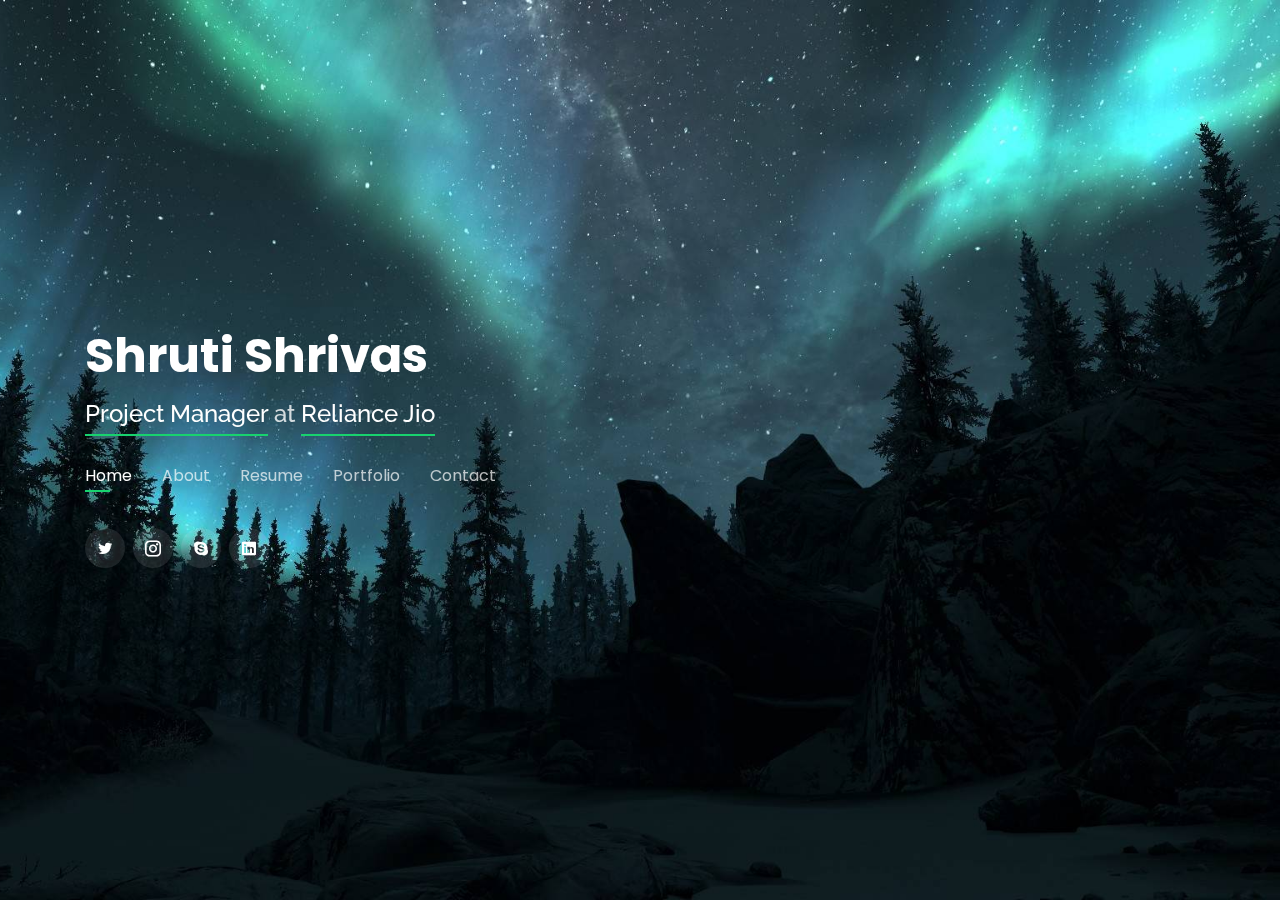
<file: index.html>
<!DOCTYPE html>
<html lang="en">

<head>
  <meta charset="utf-8">
  <meta content="width=device-width, initial-scale=1.0" name="viewport">

  <title>Shruti's Portfolio </title>
  <meta content="" name="description">
  <meta content="" name="keywords">

  <!-- Favicons --> 
  <link href="assets/img/favicon.png" rel="icon">
  <link href="assets/img/apple-touch-icon.png" rel="apple-touch-icon">

  <!-- Google Fonts -->
  <link href="https://fonts.googleapis.com/css?family=Open+Sans:300,300i,400,400i,600,600i,700,700i|Raleway:300,300i,400,400i,500,500i,600,600i,700,700i|Poppins:300,300i,400,400i,500,500i,600,600i,700,700i" rel="stylesheet">

  <!-- Vendor CSS Files -->
  <link href="assets/vendor/bootstrap/css/bootstrap.min.css" rel="stylesheet">
  <link href="assets/vendor/icofont/icofont.min.css" rel="stylesheet">
  <link href="assets/vendor/remixicon/remixicon.css" rel="stylesheet">
  <link href="assets/vendor/owl.carousel/assets/owl.carousel.min.css" rel="stylesheet">
  <link href="assets/vendor/boxicons/css/boxicons.min.css" rel="stylesheet">
  <link href="assets/vendor/venobox/venobox.css" rel="stylesheet">

  <!-- Template Main CSS File -->
  <link href="assets/css/style.css" rel="stylesheet">

  <!-- =======================================================
  * Template Name: Personal - v2.5.1
  * Template URL: https://bootstrapmade.com/personal-free-resume-bootstrap-template/
  * Author: BootstrapMade.com
  * License: https://bootstrapmade.com/license/
  ======================================================== -->
</head>

<body>

  <!-- ======= Header ======= -->
  <header id="header" class="header-tops">
    <div class="container">

      <h1><a href="index.html">Shruti Shrivas</a></h1>
      <!-- Uncomment below if you prefer to use an image logo -->
      <!-- <a href="index.html" class="mr-auto"><img src="assets/img/logo.png" alt="" class="img-fluid"></a> -->
    <h2> <span>Project Manager</span> at <span> Reliance Jio </span> </h2>
 
    <!-- NAVIGATION -->
      <nav class="nav-menu d-none d-lg-block">
        <ul>
          <li class="active"><a href="#header">Home</a></li>
          <li><a href="#about">About</a></li>
          <li><a href="#resume">Resume</a></li>
          <li><a href="#portfolio">Portfolio</a></li>
          <li><a href="#contact">Contact</a></li>
        </ul>
      </nav>
      
      <!-- NAVIGATION END -->

      <!-- NAVIGATION MENU -->
      <div class="social-links">
        <a href="https://twitter.com/shrutistyanlik?lang=en" class="twitter"><i class="icofont-twitter"></i></a>
        <a href="https://www.instagram.com/shrutistyanlik/?hl=en" class="instagram"><i class="icofont-instagram"></i></a>
        <a href="#" class="google-plus"><i class="icofont-skype"></i></a>
        <a href="https://in.linkedin.com/in/shruti-shrivas-b945691a9?trk=public_profile_samename-profile_profile-result-card_result-card_full-click" class="linkedin"><i class="icofont-linkedin"></i></a>
      </div>

    </div>
  </header><!-- End Header -->

  <!-- ======= About Section ======= -->
  <section id="about" class="about">

    <!-- ======= About Me ======= -->
    <div class="about-me container">

      <div class="section-title">
        <h2>About</h2>
        <p>Learn more about me</p>
      </div>

      <div class="row">
        <div class="col-lg-4" data-aos="fade-right">
          <img src="assets/img/me.jpeg" class="img-fluid" alt="">
        </div>
        <div class="col-lg-8 pt-4 pt-lg-0 content" data-aos="fade-left">
          <h3>Full Stack Developer</h3>
          <p class="font-italic">
            I am a Project Manager at Reliance Jio Infocom Ltd. I hold a degree of B.Tech in I.T
          </p>
          
          <div class="row">
            <div class="col-lg-6">
              <ul>
                <li><i class="icofont-rounded-right"></i> <strong>Birthday:</strong> 21 April 2001</li>
                <li><i class="icofont-rounded-right"></i> <strong>Degree:</strong> Graduate</li>
                <li><i class="icofont-rounded-right"></i> <strong>Website:</strong> shrutistyanlik.github.io</li>
                <li><i class="icofont-rounded-right"></i> <strong>Phone:</strong> +123 456 7890</li>
                
              </ul>
            </div>
            <div class="col-lg-6">
              <ul>
                <li><i class="icofont-rounded-right"></i> <strong>Age:</strong> 22</li>
                <li><i class="icofont-rounded-right"></i> <strong>Designation:</strong> Project Manager</li>
                <li><i class="icofont-rounded-right"></i> <strong>Email:</strong> shruti1.shrivas@ril.com</li>
                <li><i class="icofont-rounded-right"></i> <strong>City:</strong> Bhopal, M.P</li>
              </ul>
            </div>
          </div>
          </div>
      </div>

    </div><!-- End About Me -->

    
    <!-- ======= Skills  ======= -->
    <div class="skills container">

      <div class="section-title">
        <h2>Skills</h2>
      </div>

      <div class="row skills-content">

        <div class="col-lg-6">

          <div class="progress">
            <span class="skill">HTML5 <i class="val">100%</i></span>
            <div class="progress-bar-wrap">
              <div class="progress-bar" role="progressbar" aria-valuenow="100" aria-valuemin="0" aria-valuemax="100"></div>
            </div>
          </div>

          <div class="progress">
            <span class="skill">CSS3 <i class="val">90%</i></span>
            <div class="progress-bar-wrap">
              <div class="progress-bar" role="progressbar" aria-valuenow="90" aria-valuemin="0" aria-valuemax="100"></div>
            </div>
          </div>

          <div class="progress">
            <span class="skill">Bootstrap <i class="val">75%</i></span>
            <div class="progress-bar-wrap">
              <div class="progress-bar" role="progressbar" aria-valuenow="75" aria-valuemin="0" aria-valuemax="100"></div>
            </div>
          </div>

        </div>

        <div class="col-lg-6">

          <div class="progress">
            <span class="skill">JAVA <i class="val">100%</i></span>
            <div class="progress-bar-wrap">
              <div class="progress-bar" role="progressbar" aria-valuenow="100" aria-valuemin="0" aria-valuemax="100"></div>
            </div>
          </div>

          <div class="progress">
            <span class="skill">Illustrator<i class="val">55%</i></span>
            <div class="progress-bar-wrap">
              <div class="progress-bar" role="progressbar" aria-valuenow="55" aria-valuemin="0" aria-valuemax="100"></div>
            </div>
          </div>

         <div class="progress">
            <span class="skill">Figma <i class="val">50%</i></span>
            <div class="progress-bar-wrap">
              <div class="progress-bar" role="progressbar" aria-valuenow="50" aria-valuemin="0" aria-valuemax="100"></div>
            </div>
          </div>

        </div>

      </div>

    </div><!-- End Skills -->

    <!-- ======= Interests ======= -->
    <div class="interests container">

      <div class="section-title">
        <h2>Interests</h2>
      </div>

      <div class="row">
        <div class="col-lg-3 col-md-4">
          <div class="icon-box">
            <i class="ri-store-line" style="color: #ffbb2c;"></i>
            <h3>Blogging</h3>
          </div>
        </div>
        <div class="col-lg-3 col-md-4 mt-4 mt-md-0">
          <div class="icon-box">
            <i class="ri-bar-chart-box-line" style="color: #5578ff;"></i>
            <h3>Singing</h3>
          </div>
        </div>
        <div class="col-lg-3 col-md-4 mt-4 mt-md-0">
          <div class="icon-box">
            <i class="ri-calendar-todo-line" style="color: #e80368;"></i>
            <h3>Content Writing</h3>
          </div>
        </div>
        
      </div>

    </div><!-- End Interests -->

  </section><!-- End About Section -->

  <!-- ======= Resume Section ======= -->
  <section id="resume" class="resume">
    <div class="container">

      <div class="section-title">
        <h2>Resume</h2>
        <p>Check My Resume</p>
        <h7 style=" font-size: 18px, font-weight: 400, text-transform: capitalize;">Here is a downloadable link of the <a href="assets/ShrutiShrivas_Resume.pdf" > Resume </a> for you.</h7>
      </div>

      <div class="row">
        
        <div class="col-lg-6">
            <h3 class="resume-title">Education</h3>
          
            <div class="resume-item">
              <h4>B.Tech in Information Technology</h4>
              <h5>2019-2023</h5>
              <p><em>Lakshmi Narain College Of Technology Bhopal, M.P</em></p>
            </div>

            <div class="resume-item">
              <h4>Grade 12<sup>th</sup></h4>
              <h5>2018</h5>
              <p><em>Sagar Public School, Bhopal, M.P</em></p>
            </div>
          
            <div class="resume-item">
              <h4>Grade 10<sup>th</sup></h4>
              <h5>2016</h5>
              <p><em>The Sanskaar Valley School, Bhopal, M.P</em></p>
            </div>
          
          </div>

          <div class="col-lg-6">

          <h3 class="resume-title">Professional Experience</h3>

            <div class="resume-item">
            <h4>Project Manager</h4>
            <h5>Oct 2023 - Present</h5>
            <p><em>Rel. Jio, Navi Mumbai</em></p>
            <p>
            <ul>
              <li>Managed project budget of $1M and reduced costs by 7% annually </li>
              <li>Led an overseas prime project which created a big impact on the company's growth </li>              
            </ul>
            </p>
          </div>
            
          <div class="resume-item">
            <h4>Social Media Strategist</h4>
            <h5>Nov 2020 - June 2021</h5>
            <p><em>Autumn, Bhopal</em></p>
            <p>
            <ul>
              <li>Strategizing and managing all social media posts</li>
              <li>Written Articles for website and App </li>
            </ul>
            </p>
          </div>

          <div class="resume-item">
            <h4>Head Of Corporate Relations</h4>
            <h5>Aug 2020 - Jan 2021</h5>
            <p><em>NowIntern, Bhopal</em></p>
            <p>
            <ul>
              <li>Managed and trained sub-ordinates</li>
              <li>Handled whole clientele base</li>
              <li>Lead and Trained a team of 10 Content Writers in Content/Copy/SEO Writing </li>
              <li>Took sessions for junior interns</li>
            </ul>
            </p>
          </div>
            
        </div>
      </div>             
    </div>
  </section><!-- End Resume Section -->

 
  <!-- ======= Portfolio Section ======= -->
  <section id="portfolio" class="portfolio">
    <div class="container">

      <div class="section-title">
        <h2>Portfolio</h2>
        <p>My Works</p>
      </div>

      <div class="row">
        <div class="col-lg-12 d-flex justify-content-center">
          <ul id="portfolio-flters">
            <li data-filter="*" class="filter-active">All</li>
            <li data-filter=".filter-app">App</li>
            <li data-filter=".filter-card">Project</li>
            <li data-filter=".filter-web">Web</li>
          </ul>
        </div>
      </div>

      <div class="row portfolio-container">

        <div class="col-lg-4 col-md-6 portfolio-item filter-app">
          <div class="portfolio-wrap">
            <img src="assets/img/portfolio/portfolio-1.jpg" class="img-fluid" alt="">
            <div class="portfolio-info">
              <h4>App 1</h4>
              <p>Musical Instrument Shop</p>
              <div class="portfolio-links">
                <a href="assets/img/portfolio/portfolio-1.jpg" data-gall="portfolioGallery" class="venobox" title="App 1"><i class="bx bx-plus"></i></a>
                <a href="portfolio-details.html" data-gall="portfolioDetailsGallery" data-vbtype="iframe" class="venobox" title="Portfolio Details"><i class="bx bx-link"></i></a>
              </div>
            </div>
          </div>
        </div>

         <div class="col-lg-4 col-md-6 portfolio-item filter-card">
          <div class="portfolio-wrap">
            <img src="assets/img/portfolio/jio-6g.jpg" class="img-fluid" alt="">
            <div class="portfolio-info">
              <h4>Project 1</h4>
              <p>Jio 6G</p>
              <div class="portfolio-links">
                <a href="assets/img/portfolio/jio-6g.jpg" data-gall="portfolioGallery" class="venobox" title="Project 1"><i class="bx bx-plus"></i></a>
              </div>
            </div>
          </div>
        </div>

         <div class="col-lg-4 col-md-6 portfolio-item filter-card">
          <div class="portfolio-wrap">
            <img src="assets/img/portfolio/image.png" class="img-fluid" alt="">
            <div class="portfolio-info">
              <h4>Project 2</h4>
              <p>Jio Home</p>
              <div class="portfolio-links">
                <a href="assets/img/portfolio/image.jpg" data-gall="portfolioGallery" class="venobox" title="Project 1"><i class="bx bx-plus"></i></a>
              </div>
            </div>
          </div>
        </div>

      </div>

    </div>
  </section><!-- End Portfolio Section -->

  <!-- ======= Contact Section ======= -->
  <section id="contact" class="contact">
    <div class="container">

      <div class="section-title">
        <h2>Contact</h2>
        <p>Contact Me</p>
      </div>

      <div class="row mt-2">

        <div class="col-md-6 d-flex align-items-stretch">
          <div class="info-box">
            <i class="bx bx-map"></i>
            <h3>My Address</h3>
            <p>Hoshangabad Road, Bhopal, M.P</p>
          </div>
        </div>

        <div class="col-md-6 mt-4 mt-md-0 d-flex align-items-stretch">
          <div class="info-box">
            <i class="bx bx-share-alt"></i>
            <h3>Social Profiles</h3>
            <div class="social-links">
              <a href="https://twitter.com/shrutistyanlik?lang=en" class="twitter"><i class="icofont-twitter"></i></a>
              <a href="https://www.instagram.com/shrutistyanlik/?hl=en" class="instagram"><i class="icofont-instagram"></i></a>
              <a href="#" class="google-plus"><i class="icofont-skype"></i></a>
              <a href="https://in.linkedin.com/in/shruti-shrivas-b945691a9?trk=public_profile_samename-profile_profile-result-card_result-card_full-click" class="linkedin"><i class="icofont-linkedin"></i></a>
            </div>
          </div>
        </div>

        <div class="col-md-6 mt-4 d-flex align-items-stretch">
          <div class="info-box">
            <i class="bx bx-envelope"></i>
            <h3>Email Me</h3>
            <p>shruti2141shrivas@gmail.com</p>
          </div>
        </div>
        <div class="col-md-6 mt-4 d-flex align-items-stretch">
          <div class="info-box">
            <i class="bx bx-phone-call"></i>
            <h3>Call Me</h3>
            <p>+1 234 567 89</p>
          </div>
        </div>
      </div>

      <form action="forms/contact.php" method="post" role="form" class="php-email-form mt-4">
        <div class="form-row">
          <div class="col-md-6 form-group">
            <input type="text" name="name" class="form-control" id="name" placeholder="Your Name" data-rule="minlen:4" data-msg="Please enter at least 4 chars" />
            <div class="validate"></div>
          </div>
          <div class="col-md-6 form-group">
            <input type="email" class="form-control" name="email" id="email" placeholder="Your Email" data-rule="email" data-msg="Please enter a valid email" />
            <div class="validate"></div>
          </div>
        </div>
        <div class="form-group">
          <input type="text" class="form-control" name="subject" id="subject" placeholder="Subject" data-rule="minlen:4" data-msg="Please enter at least 8 chars of subject" />
          <div class="validate"></div>
        </div>
        <div class="form-group">
          <textarea class="form-control" name="message" rows="5" data-rule="required" data-msg="Please write something for us" placeholder="Message"></textarea>
          <div class="validate"></div>
        </div>
        <div class="mb-3">
          <div class="loading">Loading</div>
          <div class="error-message"></div>
          <div class="sent-message">Your message has been sent. Thank you!</div>
        </div>
        <div class="text-center"><button type="submit">Send Message</button></div>
      </form>

    </div>
  </section><!-- End Contact Section -->

 
  <!-- Vendor JS Files -->
  <script src="assets/vendor/jquery/jquery.min.js"></script>
  <script src="assets/vendor/bootstrap/js/bootstrap.bundle.min.js"></script>
  <script src="assets/vendor/jquery.easing/jquery.easing.min.js"></script>
  <script src="assets/vendor/php-email-form/validate.js"></script>
  <script src="assets/vendor/waypoints/jquery.waypoints.min.js"></script>
  <script src="assets/vendor/counterup/counterup.min.js"></script>
  <script src="assets/vendor/owl.carousel/owl.carousel.min.js"></script>
  <script src="assets/vendor/isotope-layout/isotope.pkgd.min.js"></script>
  <script src="assets/vendor/venobox/venobox.min.js"></script>

  <!-- Template Main JS File -->
  <script src="assets/js/main.js"></script>

</body>

</html>
</file>
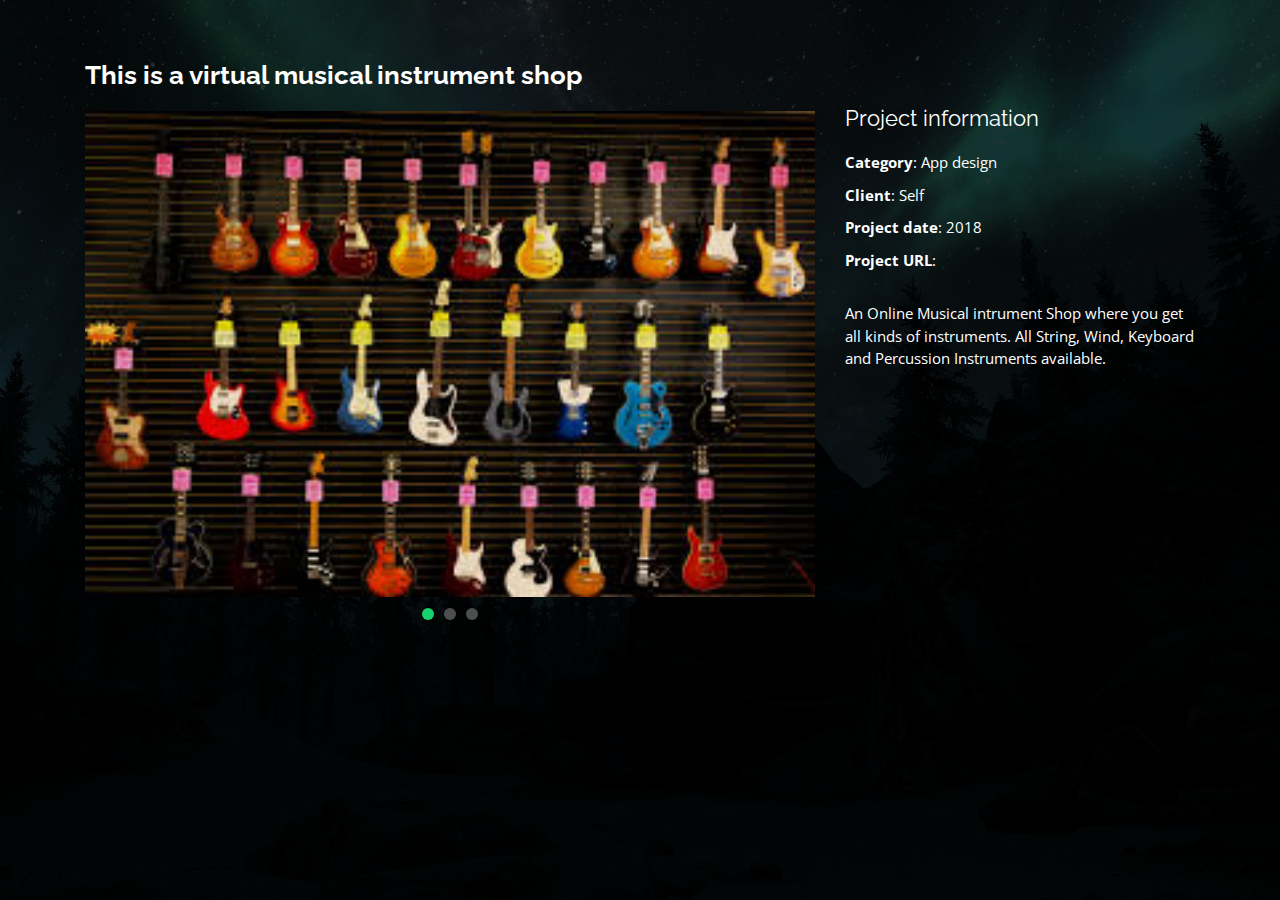
<file: portfolio-details.html>
<!DOCTYPE html>
<html lang="en">

<head>
  <meta charset="utf-8">
  <meta content="width=device-width, initial-scale=1.0" name="viewport">

  <title>Portfolio Details </title>
  <meta content="" name="description">
  <meta content="" name="keywords">

  <!-- Favicons -->
  <link href="assets/img/favicon.png" rel="icon">
  <link href="assets/img/apple-touch-icon.png" rel="apple-touch-icon">

  <!-- Google Fonts -->
  <link href="https://fonts.googleapis.com/css?family=Open+Sans:300,300i,400,400i,600,600i,700,700i|Raleway:300,300i,400,400i,500,500i,600,600i,700,700i|Poppins:300,300i,400,400i,500,500i,600,600i,700,700i" rel="stylesheet">

  <!-- Vendor CSS Files -->
  <link href="assets/vendor/bootstrap/css/bootstrap.min.css" rel="stylesheet">
  <link href="assets/vendor/icofont/icofont.min.css" rel="stylesheet">
  <link href="assets/vendor/remixicon/remixicon.css" rel="stylesheet">
  <link href="assets/vendor/owl.carousel/assets/owl.carousel.min.css" rel="stylesheet">
  <link href="assets/vendor/boxicons/css/boxicons.min.css" rel="stylesheet">
  <link href="assets/vendor/venobox/venobox.css" rel="stylesheet">

  <!-- Template Main CSS File -->
  <link href="assets/css/style.css" rel="stylesheet">

  <!-- =======================================================
  * Template Name: Personal - v2.5.1
  * Template URL: https://bootstrapmade.com/personal-free-resume-bootstrap-template/
  * Author: BootstrapMade.com
  * License: https://bootstrapmade.com/license/
  ======================================================== -->
</head>

<body>

  <main id="main">

    <!-- ======= Portfolio Details ======= -->
    <div id="portfolio-details" class="portfolio-details">
      <div class="container">

        <div class="row">

          <div class="col-lg-8">
            <h2 class="portfolio-title">This is a virtual musical instrument shop</h2>
            <div class="owl-carousel portfolio-details-carousel">
              <img src="assets/img/portfolio/portfolio-details-1.jpg" class="img-fluid" alt="">
              <img src="assets/img/portfolio/portfolio-details-2.jpg" class="img-fluid" alt="">
              <img src="assets/img/portfolio/portfolio-details-3.jpg" class="img-fluid" alt="">
            </div>
          </div>

          <div class="col-lg-4 portfolio-info">
            <h3>Project information</h3>
            <ul>
              <li><strong>Category</strong>: App design</li>
              <li><strong>Client</strong>: Self</li>
              <li><strong>Project date</strong>: 2018</li>
              <li><strong>Project URL</strong>: <a href="#"></a></li>
            </ul>

            <p>An Online Musical intrument Shop where you get all kinds of instruments. All String, Wind, Keyboard and Percussion Instruments available. 
            </p>
          </div>

        </div>

      </div>
    </div><!-- End Portfolio Details -->

  </main><!-- End #main -->

  <div class="credits">
    <!-- All the links in the footer should remain intact. -->
    <!-- You can delete the links only if you purchased the pro version. -->
    <!-- Licensing information: https://bootstrapmade.com/license/ -->
    <!-- Purchase the pro version with working PHP/AJAX contact form: https://bootstrapmade.com/personal-free-resume-bootstrap-template/ -->
  </div>

  <!-- Vendor JS Files -->
  <script src="assets/vendor/jquery/jquery.min.js"></script>
  <script src="assets/vendor/bootstrap/js/bootstrap.bundle.min.js"></script>
  <script src="assets/vendor/jquery.easing/jquery.easing.min.js"></script>
  <script src="assets/vendor/php-email-form/validate.js"></script>
  <script src="assets/vendor/waypoints/jquery.waypoints.min.js"></script>
  <script src="assets/vendor/counterup/counterup.min.js"></script>
  <script src="assets/vendor/owl.carousel/owl.carousel.min.js"></script>
  <script src="assets/vendor/isotope-layout/isotope.pkgd.min.js"></script>
  <script src="assets/vendor/venobox/venobox.min.js"></script>

  <!-- Template Main JS File -->
  <script src="assets/js/main.js"></script>

</body>

</html>
</file>
<file: assets/vendor/venobox/venobox.css>
/* ------ venobox.css --------*/
.vbox-overlay *, .vbox-overlay *:before, .vbox-overlay *:after{
    -webkit-backface-visibility: hidden;
    -webkit-box-sizing:border-box;
    -moz-box-sizing:border-box;
    box-sizing:border-box;
}
.vbox-overlay * { 
    -webkit-backface-visibility: visible;
    backface-visibility: visible;
}
.vbox-overlay{
    display: -webkit-flex;
    display: flex;
    -webkit-flex-direction: column;
    flex-direction: column;
    -webkit-justify-content: center;
    justify-content: center;
    -webkit-align-items: center;
    align-items: center;
    position: fixed;
    left: 0;
    top: 0;
    bottom: 0;
    right: 0;
    z-index: 999999;
}

/* ----- navigation ----- */
.vbox-title{
    width: 100%;
    height: 40px;
    float: left;
    text-align: center;
    line-height: 28px;
    font-size: 12px;
    padding: 6px 50px;
    overflow: hidden;
    position: fixed;
    display: none;
    left: 0;
    z-index: 89;
}
.vbox-close{
    cursor: pointer;
    position: fixed;
    top: -1px;
    right: 0;
    width: 50px;
    height: 40px;
    padding: 6px;
    display: block;
    background-position:10px center;
    overflow: hidden;
    font-size: 24px;
    line-height: 1;
    text-align: center;
    z-index: 99;
}
.vbox-left{
    cursor: pointer;
    position: fixed;
    left: 0;
    height: 40px;
    overflow: hidden;
    line-height: 28px;
    font-size: 12px;
    z-index: 99;
    display: flex;
    align-items:center;
}
.vbox-num{
    display: inline-block;
    margin: 6px 0 6px 15px;
}
/* ----- Social share ----- */
.vbox-share{
    line-height: 28px;
    font-size: 12px;
    overflow: hidden;
    position: fixed;
    left: 0;
    z-index: 98;
    display: flex;
    align-items:center;
    justify-content: center;
    width: 100%;
    text-align: center;
}
.vbox-share svg{
    max-height: 28px;
    width: 28px;
    z-index: 10;
    margin-left: 12px;
    margin-top: 6px;
    margin-bottom: 6px;
    vertical-align: middle;
}


/* ----- navigation ARROWS ----- */
.vbox-next, .vbox-prev{
    position: fixed;
    top: 50%;
    margin-top: -15px;
    overflow: hidden;
    cursor: pointer;
    display: block;
    width: 45px;
    height: 45px;
    z-index: 99;
}
.vbox-next span, .vbox-prev span{
    position: relative;
    width: 20px;
    height: 20px;
    border: 2px solid transparent;
    border-top-color: #B6B6B6;
    border-right-color: #B6B6B6;
    text-indent: -100px;
    position: absolute;
    top: 8px;
    display: block;
}
.vbox-prev{
    left: 15px;
}
.vbox-next{
    right: 15px;
}
.vbox-prev span{
    left: 10px;
    -ms-transform: rotate(-135deg);
    -webkit-transform: rotate(-135deg);
    transform: rotate(-135deg);
}
.vbox-next span{
    -ms-transform: rotate(45deg);
    -webkit-transform: rotate(45deg);
    transform: rotate(45deg);
    right: 10px;
}
/* ------- inline window ------ */
.vbox-inline{
    width: 420px;
    height: 315px;
    height: 70vh;
    padding: 10px;
    background: #fff;
    margin: 0 auto;
    overflow: auto;
    text-align: left;
}
/* ------- Video & iFrames window ------ */
.venoframe{
    max-width: 100%;
    width: 100%;
    border: none;
    width: 100%;
    height: 260px;
    height: 70vh;
}
.venoframe.vbvid{
    height: 260px;
}
@media (min-width: 768px) {
    .venoframe, .vbox-inline{
        width: 90%;
        height: 360px;
        height: 70vh;
    }
    .venoframe.vbvid{
        width: 640px;
        height: 360px;
    }
}
@media (min-width: 992px) {
    .venoframe, .vbox-inline{
        max-width: 1200px;
        width: 80%;
        height: 540px;
        height: 70vh;
    }
    .venoframe.vbvid{
        width: 960px;
        height: 540px;
    }
}
/* 
Please do NOT edit this part! 
or at least read this note: http://i.imgur.com/7C0ws9e.gif
*/
.vbox-open{
    overflow: hidden;
}
.vbox-container{
    position: absolute;
    left: 0;
    right: 0;
    top: 0;
    bottom: 0;
    overflow-x: hidden;
    overflow-y: scroll;
    overflow-scrolling: touch;
    -webkit-overflow-scrolling: touch;
    z-index: 20;
    max-height: 100%;

}

.vbox-content{
    text-align: center;
    float: left;
    width: 100%;
    position: relative;
    overflow: hidden;
    padding: 20px 4%;
}
.vbox-container img{
    max-width: 100%;
    height: auto;
}
.vbox-figlio{
    box-shadow: 0 0 12px rgba(0,0,0,0.19), 0 6px 6px rgba(0,0,0,0.23);
    max-width: 100%;
    text-align: initial;
}
img.vbox-figlio{
    -webkit-user-select: none;
-khtml-user-select: none;
-moz-user-select: none;
-o-user-select: none;
user-select: none;
}
.vbox-content.swipe-left{
    margin-left: -200px !important;
}
.vbox-content.swipe-right{
    margin-left: 200px !important;
}
.vbox-animated{
    webkit-transition: margin 300ms ease-out;
    transition: margin 300ms ease-out;
}

/* ---------- preloader ----------
 * SPINKIT 
 * http://tobiasahlin.com/spinkit/
-------------------------------- */
.sk-double-bounce,.sk-rotating-plane{width:40px;height:40px;margin:40px auto}.sk-rotating-plane{background-color:#333;-webkit-animation:sk-rotatePlane 1.2s infinite ease-in-out;animation:sk-rotatePlane 1.2s infinite ease-in-out}@-webkit-keyframes sk-rotatePlane{0%{-webkit-transform:perspective(120px) rotateX(0) rotateY(0);transform:perspective(120px) rotateX(0) rotateY(0)}50%{-webkit-transform:perspective(120px) rotateX(-180.1deg) rotateY(0);transform:perspective(120px) rotateX(-180.1deg) rotateY(0)}100%{-webkit-transform:perspective(120px) rotateX(-180deg) rotateY(-179.9deg);transform:perspective(120px) rotateX(-180deg) rotateY(-179.9deg)}}@keyframes sk-rotatePlane{0%{-webkit-transform:perspective(120px) rotateX(0) rotateY(0);transform:perspective(120px) rotateX(0) rotateY(0)}50%{-webkit-transform:perspective(120px) rotateX(-180.1deg) rotateY(0);transform:perspective(120px) rotateX(-180.1deg) rotateY(0)}100%{-webkit-transform:perspective(120px) rotateX(-180deg) rotateY(-179.9deg);transform:perspective(120px) rotateX(-180deg) rotateY(-179.9deg)}}.sk-double-bounce{position:relative}.sk-double-bounce .sk-child{width:100%;height:100%;border-radius:50%;background-color:#333;opacity:.6;position:absolute;top:0;left:0;-webkit-animation:sk-doubleBounce 2s infinite ease-in-out;animation:sk-doubleBounce 2s infinite ease-in-out}.sk-chasing-dots .sk-child,.sk-spinner-pulse,.sk-three-bounce .sk-child{background-color:#333;border-radius:100%}.sk-double-bounce .sk-double-bounce2{-webkit-animation-delay:-1s;animation-delay:-1s}@-webkit-keyframes sk-doubleBounce{0%,100%{-webkit-transform:scale(0);transform:scale(0)}50%{-webkit-transform:scale(1);transform:scale(1)}}@keyframes sk-doubleBounce{0%,100%{-webkit-transform:scale(0);transform:scale(0)}50%{-webkit-transform:scale(1);transform:scale(1)}}.sk-wave{margin:40px auto;width:50px;height:40px;text-align:center;font-size:10px}.sk-wave .sk-rect{background-color:#333;height:100%;width:6px;display:inline-block;-webkit-animation:sk-waveStretchDelay 1.2s infinite ease-in-out;animation:sk-waveStretchDelay 1.2s infinite ease-in-out}.sk-wave .sk-rect1{-webkit-animation-delay:-1.2s;animation-delay:-1.2s}.sk-wave .sk-rect2{-webkit-animation-delay:-1.1s;animation-delay:-1.1s}.sk-wave .sk-rect3{-webkit-animation-delay:-1s;animation-delay:-1s}.sk-wave .sk-rect4{-webkit-animation-delay:-.9s;animation-delay:-.9s}.sk-wave .sk-rect5{-webkit-animation-delay:-.8s;animation-delay:-.8s}@-webkit-keyframes sk-waveStretchDelay{0%,100%,40%{-webkit-transform:scaleY(.4);transform:scaleY(.4)}20%{-webkit-transform:scaleY(1);transform:scaleY(1)}}@keyframes sk-waveStretchDelay{0%,100%,40%{-webkit-transform:scaleY(.4);transform:scaleY(.4)}20%{-webkit-transform:scaleY(1);transform:scaleY(1)}}.sk-wandering-cubes{margin:40px auto;width:40px;height:40px;position:relative}.sk-wandering-cubes .sk-cube{background-color:#333;width:10px;height:10px;position:absolute;top:0;left:0;-webkit-animation:sk-wanderingCube 1.8s ease-in-out -1.8s infinite both;animation:sk-wanderingCube 1.8s ease-in-out -1.8s infinite both}.sk-chasing-dots,.sk-spinner-pulse{width:40px;height:40px;margin:40px auto}.sk-wandering-cubes .sk-cube2{-webkit-animation-delay:-.9s;animation-delay:-.9s}@-webkit-keyframes sk-wanderingCube{0%{-webkit-transform:rotate(0);transform:rotate(0)}25%{-webkit-transform:translateX(30px) rotate(-90deg) scale(.5);transform:translateX(30px) rotate(-90deg) scale(.5)}50%{-webkit-transform:translateX(30px) translateY(30px) rotate(-179deg);transform:translateX(30px) translateY(30px) rotate(-179deg)}50.1%{-webkit-transform:translateX(30px) translateY(30px) rotate(-180deg);transform:translateX(30px) translateY(30px) rotate(-180deg)}75%{-webkit-transform:translateX(0) translateY(30px) rotate(-270deg) scale(.5);transform:translateX(0) translateY(30px) rotate(-270deg) scale(.5)}100%{-webkit-transform:rotate(-360deg);transform:rotate(-360deg)}}@keyframes sk-wanderingCube{0%{-webkit-transform:rotate(0);transform:rotate(0)}25%{-webkit-transform:translateX(30px) rotate(-90deg) scale(.5);transform:translateX(30px) rotate(-90deg) scale(.5)}50%{-webkit-transform:translateX(30px) translateY(30px) rotate(-179deg);transform:translateX(30px) translateY(30px) rotate(-179deg)}50.1%{-webkit-transform:translateX(30px) translateY(30px) rotate(-180deg);transform:translateX(30px) translateY(30px) rotate(-180deg)}75%{-webkit-transform:translateX(0) translateY(30px) rotate(-270deg) scale(.5);transform:translateX(0) translateY(30px) rotate(-270deg) scale(.5)}100%{-webkit-transform:rotate(-360deg);transform:rotate(-360deg)}}.sk-spinner-pulse{-webkit-animation:sk-pulseScaleOut 1s infinite ease-in-out;animation:sk-pulseScaleOut 1s infinite ease-in-out}@-webkit-keyframes sk-pulseScaleOut{0%{-webkit-transform:scale(0);transform:scale(0)}100%{-webkit-transform:scale(1);transform:scale(1);opacity:0}}@keyframes sk-pulseScaleOut{0%{-webkit-transform:scale(0);transform:scale(0)}100%{-webkit-transform:scale(1);transform:scale(1);opacity:0}}.sk-chasing-dots{position:relative;text-align:center;-webkit-animation:sk-chasingDotsRotate 2s infinite linear;animation:sk-chasingDotsRotate 2s infinite linear}.sk-chasing-dots .sk-child{width:60%;height:60%;display:inline-block;position:absolute;top:0;-webkit-animation:sk-chasingDotsBounce 2s infinite ease-in-out;animation:sk-chasingDotsBounce 2s infinite ease-in-out}.sk-chasing-dots .sk-dot2{top:auto;bottom:0;-webkit-animation-delay:-1s;animation-delay:-1s}@-webkit-keyframes sk-chasingDotsRotate{100%{-webkit-transform:rotate(360deg);transform:rotate(360deg)}}@keyframes sk-chasingDotsRotate{100%{-webkit-transform:rotate(360deg);transform:rotate(360deg)}}@-webkit-keyframes sk-chasingDotsBounce{0%,100%{-webkit-transform:scale(0);transform:scale(0)}50%{-webkit-transform:scale(1);transform:scale(1)}}@keyframes sk-chasingDotsBounce{0%,100%{-webkit-transform:scale(0);transform:scale(0)}50%{-webkit-transform:scale(1);transform:scale(1)}}.sk-three-bounce{margin:40px auto;width:80px;text-align:center}.sk-three-bounce .sk-child{width:20px;height:20px;display:inline-block;-webkit-animation:sk-three-bounce 1.4s ease-in-out 0s infinite both;animation:sk-three-bounce 1.4s ease-in-out 0s infinite both}.sk-circle .sk-child:before,.sk-fading-circle .sk-circle:before{display:block;border-radius:100%;content:'';background-color:#333}.sk-three-bounce .sk-bounce1{-webkit-animation-delay:-.32s;animation-delay:-.32s}.sk-three-bounce .sk-bounce2{-webkit-animation-delay:-.16s;animation-delay:-.16s}@-webkit-keyframes sk-three-bounce{0%,100%,80%{-webkit-transform:scale(0);transform:scale(0)}40%{-webkit-transform:scale(1);transform:scale(1)}}@keyframes sk-three-bounce{0%,100%,80%{-webkit-transform:scale(0);transform:scale(0)}40%{-webkit-transform:scale(1);transform:scale(1)}}.sk-circle{margin:40px auto;width:40px;height:40px;position:relative}.sk-circle .sk-child{width:100%;height:100%;position:absolute;left:0;top:0}.sk-circle .sk-child:before{margin:0 auto;width:15%;height:15%;-webkit-animation:sk-circleBounceDelay 1.2s infinite ease-in-out both;animation:sk-circleBounceDelay 1.2s infinite ease-in-out both}.sk-circle .sk-circle2{-webkit-transform:rotate(30deg);-ms-transform:rotate(30deg);transform:rotate(30deg)}.sk-circle .sk-circle3{-webkit-transform:rotate(60deg);-ms-transform:rotate(60deg);transform:rotate(60deg)}.sk-circle .sk-circle4{-webkit-transform:rotate(90deg);-ms-transform:rotate(90deg);transform:rotate(90deg)}.sk-circle .sk-circle5{-webkit-transform:rotate(120deg);-ms-transform:rotate(120deg);transform:rotate(120deg)}.sk-circle .sk-circle6{-webkit-transform:rotate(150deg);-ms-transform:rotate(150deg);transform:rotate(150deg)}.sk-circle .sk-circle7{-webkit-transform:rotate(180deg);-ms-transform:rotate(180deg);transform:rotate(180deg)}.sk-circle .sk-circle8{-webkit-transform:rotate(210deg);-ms-transform:rotate(210deg);transform:rotate(210deg)}.sk-circle .sk-circle9{-webkit-transform:rotate(240deg);-ms-transform:rotate(240deg);transform:rotate(240deg)}.sk-circle .sk-circle10{-webkit-transform:rotate(270deg);-ms-transform:rotate(270deg);transform:rotate(270deg)}.sk-circle .sk-circle11{-webkit-transform:rotate(300deg);-ms-transform:rotate(300deg);transform:rotate(300deg)}.sk-circle .sk-circle12{-webkit-transform:rotate(330deg);-ms-transform:rotate(330deg);transform:rotate(330deg)}.sk-circle .sk-circle2:before{-webkit-animation-delay:-1.1s;animation-delay:-1.1s}.sk-circle .sk-circle3:before{-webkit-animation-delay:-1s;animation-delay:-1s}.sk-circle .sk-circle4:before{-webkit-animation-delay:-.9s;animation-delay:-.9s}.sk-circle .sk-circle5:before{-webkit-animation-delay:-.8s;animation-delay:-.8s}.sk-circle .sk-circle6:before{-webkit-animation-delay:-.7s;animation-delay:-.7s}.sk-circle .sk-circle7:before{-webkit-animation-delay:-.6s;animation-delay:-.6s}.sk-circle .sk-circle8:before{-webkit-animation-delay:-.5s;animation-delay:-.5s}.sk-circle .sk-circle9:before{-webkit-animation-delay:-.4s;animation-delay:-.4s}.sk-circle .sk-circle10:before{-webkit-animation-delay:-.3s;animation-delay:-.3s}.sk-circle .sk-circle11:before{-webkit-animation-delay:-.2s;animation-delay:-.2s}.sk-circle .sk-circle12:before{-webkit-animation-delay:-.1s;animation-delay:-.1s}@-webkit-keyframes sk-circleBounceDelay{0%,100%,80%{-webkit-transform:scale(0);transform:scale(0)}40%{-webkit-transform:scale(1);transform:scale(1)}}@keyframes sk-circleBounceDelay{0%,100%,80%{-webkit-transform:scale(0);transform:scale(0)}40%{-webkit-transform:scale(1);transform:scale(1)}}.sk-cube-grid{width:40px;height:40px;margin:40px auto}.sk-cube-grid .sk-cube{width:33.33%;height:33.33%;background-color:#333;float:left;-webkit-animation:sk-cubeGridScaleDelay 1.3s infinite ease-in-out;animation:sk-cubeGridScaleDelay 1.3s infinite ease-in-out}.sk-cube-grid .sk-cube1{-webkit-animation-delay:.2s;animation-delay:.2s}.sk-cube-grid .sk-cube2{-webkit-animation-delay:.3s;animation-delay:.3s}.sk-cube-grid .sk-cube3{-webkit-animation-delay:.4s;animation-delay:.4s}.sk-cube-grid .sk-cube4{-webkit-animation-delay:.1s;animation-delay:.1s}.sk-cube-grid .sk-cube5{-webkit-animation-delay:.2s;animation-delay:.2s}.sk-cube-grid .sk-cube6{-webkit-animation-delay:.3s;animation-delay:.3s}.sk-cube-grid .sk-cube7{-webkit-animation-delay:0ms;animation-delay:0ms}.sk-cube-grid .sk-cube8{-webkit-animation-delay:.1s;animation-delay:.1s}.sk-cube-grid .sk-cube9{-webkit-animation-delay:.2s;animation-delay:.2s}@-webkit-keyframes sk-cubeGridScaleDelay{0%,100%,70%{-webkit-transform:scale3D(1,1,1);transform:scale3D(1,1,1)}35%{-webkit-transform:scale3D(0,0,1);transform:scale3D(0,0,1)}}@keyframes sk-cubeGridScaleDelay{0%,100%,70%{-webkit-transform:scale3D(1,1,1);transform:scale3D(1,1,1)}35%{-webkit-transform:scale3D(0,0,1);transform:scale3D(0,0,1)}}.sk-fading-circle{margin:40px auto;width:40px;height:40px;position:relative}.sk-fading-circle .sk-circle{width:100%;height:100%;position:absolute;left:0;top:0}.sk-fading-circle .sk-circle:before{margin:0 auto;width:15%;height:15%;-webkit-animation:sk-circleFadeDelay 1.2s infinite ease-in-out both;animation:sk-circleFadeDelay 1.2s infinite ease-in-out both}.sk-fading-circle .sk-circle2{-webkit-transform:rotate(30deg);-ms-transform:rotate(30deg);transform:rotate(30deg)}.sk-fading-circle .sk-circle3{-webkit-transform:rotate(60deg);-ms-transform:rotate(60deg);transform:rotate(60deg)}.sk-fading-circle .sk-circle4{-webkit-transform:rotate(90deg);-ms-transform:rotate(90deg);transform:rotate(90deg)}.sk-fading-circle .sk-circle5{-webkit-transform:rotate(120deg);-ms-transform:rotate(120deg);transform:rotate(120deg)}.sk-fading-circle .sk-circle6{-webkit-transform:rotate(150deg);-ms-transform:rotate(150deg);transform:rotate(150deg)}.sk-fading-circle .sk-circle7{-webkit-transform:rotate(180deg);-ms-transform:rotate(180deg);transform:rotate(180deg)}.sk-fading-circle .sk-circle8{-webkit-transform:rotate(210deg);-ms-transform:rotate(210deg);transform:rotate(210deg)}.sk-fading-circle .sk-circle9{-webkit-transform:rotate(240deg);-ms-transform:rotate(240deg);transform:rotate(240deg)}.sk-fading-circle .sk-circle10{-webkit-transform:rotate(270deg);-ms-transform:rotate(270deg);transform:rotate(270deg)}.sk-fading-circle .sk-circle11{-webkit-transform:rotate(300deg);-ms-transform:rotate(300deg);transform:rotate(300deg)}.sk-fading-circle .sk-circle12{-webkit-transform:rotate(330deg);-ms-transform:rotate(330deg);transform:rotate(330deg)}.sk-fading-circle .sk-circle2:before{-webkit-animation-delay:-1.1s;animation-delay:-1.1s}.sk-fading-circle .sk-circle3:before{-webkit-animation-delay:-1s;animation-delay:-1s}.sk-fading-circle .sk-circle4:before{-webkit-animation-delay:-.9s;animation-delay:-.9s}.sk-fading-circle .sk-circle5:before{-webkit-animation-delay:-.8s;animation-delay:-.8s}.sk-fading-circle .sk-circle6:before{-webkit-animation-delay:-.7s;animation-delay:-.7s}.sk-fading-circle .sk-circle7:before{-webkit-animation-delay:-.6s;animation-delay:-.6s}.sk-fading-circle .sk-circle8:before{-webkit-animation-delay:-.5s;animation-delay:-.5s}.sk-fading-circle .sk-circle9:before{-webkit-animation-delay:-.4s;animation-delay:-.4s}.sk-fading-circle .sk-circle10:before{-webkit-animation-delay:-.3s;animation-delay:-.3s}.sk-fading-circle .sk-circle11:before{-webkit-animation-delay:-.2s;animation-delay:-.2s}.sk-fading-circle .sk-circle12:before{-webkit-animation-delay:-.1s;animation-delay:-.1s}@-webkit-keyframes sk-circleFadeDelay{0%,100%,39%{opacity:0}40%{opacity:1}}@keyframes sk-circleFadeDelay{0%,100%,39%{opacity:0}40%{opacity:1}}.sk-folding-cube{margin:40px auto;width:40px;height:40px;position:relative;-webkit-transform:rotateZ(45deg);transform:rotateZ(45deg)}.sk-folding-cube .sk-cube{float:left;width:50%;height:50%;position:relative;-webkit-transform:scale(1.1);-ms-transform:scale(1.1);transform:scale(1.1)}.sk-folding-cube .sk-cube:before{content:'';position:absolute;top:0;left:0;width:100%;height:100%;background-color:#333;-webkit-animation:sk-foldCubeAngle 2.4s infinite linear both;animation:sk-foldCubeAngle 2.4s infinite linear both;-webkit-transform-origin:100% 100%;-ms-transform-origin:100% 100%;transform-origin:100% 100%}.sk-folding-cube .sk-cube2{-webkit-transform:scale(1.1) rotateZ(90deg);transform:scale(1.1) rotateZ(90deg)}.sk-folding-cube .sk-cube3{-webkit-transform:scale(1.1) rotateZ(180deg);transform:scale(1.1) rotateZ(180deg)}.sk-folding-cube .sk-cube4{-webkit-transform:scale(1.1) rotateZ(270deg);transform:scale(1.1) rotateZ(270deg)}.sk-folding-cube .sk-cube2:before{-webkit-animation-delay:.3s;animation-delay:.3s}.sk-folding-cube .sk-cube3:before{-webkit-animation-delay:.6s;animation-delay:.6s}.sk-folding-cube .sk-cube4:before{-webkit-animation-delay:.9s;animation-delay:.9s}@-webkit-keyframes sk-foldCubeAngle{0%,10%{-webkit-transform:perspective(140px) rotateX(-180deg);transform:perspective(140px) rotateX(-180deg);opacity:0}25%,75%{-webkit-transform:perspective(140px) rotateX(0);transform:perspective(140px) rotateX(0);opacity:1}100%,90%{-webkit-transform:perspective(140px) rotateY(180deg);transform:perspective(140px) rotateY(180deg);opacity:0}}@keyframes sk-foldCubeAngle{0%,10%{-webkit-transform:perspective(140px) rotateX(-180deg);transform:perspective(140px) rotateX(-180deg);opacity:0}25%,75%{-webkit-transform:perspective(140px) rotateX(0);transform:perspective(140px) rotateX(0);opacity:1}100%,90%{-webkit-transform:perspective(140px) rotateY(180deg);transform:perspective(140px) rotateY(180deg);opacity:0}}
</file>
<file: assets/css/style.css>
/**
* Template Name: Personal - v2.5.1
* Template URL: https://bootstrapmade.com/personal-free-resume-bootstrap-template/
* Author: BootstrapMade.com
* License: https://bootstrapmade.com/license/
*/

/*--------------------------------------------------------------
# General
--------------------------------------------------------------*/
body {
  font-family: "Open Sans", sans-serif;
  background-color: #040404;
  color: #fff;
  position: relative;
  background: transparent;
}

body::before {
  content: "";
  position: fixed;
  background: #040404 url("../img/bg.jpeg") top right no-repeat;
  background-size: cover;
  left: 0;
  right: 0;
  top: 0;
  height: 100vh;
  z-index: -1;
}

@media (min-width: 1024px) {
  body::before {
    background-attachment: fixed;
  }
}

a {
  color: #18d26e;
}

a:hover {
  color: #35e888;
  text-decoration: none;
}

h1, h2, h3, h4, h5, h6 {
  font-family: "Raleway", sans-serif;
}

/*--------------------------------------------------------------
# Header
--------------------------------------------------------------*/
#header {
  transition: ease-in-out 0.3s;
  position: relative;
  height: 100vh;
  display: flex;
  align-items: center;
  z-index: 997;
  overflow-y: auto;
}

#header * {
  transition: ease-in-out 0.3s;
}

#header h1 {
  font-size: 48px;
  margin: 0;
  padding: 0;
  line-height: 1;
  font-weight: 700;
  font-family: "Poppins", sans-serif;
}

#header h1 a, #header h1 a:hover {
  color: #fff;
  line-height: 1;
  display: inline-block;
}

#header h2 {
  font-size: 24px;
  margin-top: 20px;
  color: rgba(255, 255, 255, 0.8);
}

#header h2 span {
  color: #fff;
  border-bottom: 2px solid #18d26e;
  padding-bottom: 6px;
}

#header img {
  padding: 0;
  margin: 0;
}

#header .social-links {
  margin-top: 40px;
  display: flex;
}

#header .social-links a {
  font-size: 16px;
  display: flex;
  justify-content: center;
  align-items: center;
  background: rgba(255, 255, 255, 0.1);
  color: #fff;
  line-height: 1;
  margin-right: 8px;
  border-radius: 50%;
  width: 40px;
  height: 40px;
}

#header .social-links a:hover {
  background: #18d26e;
}

@media (max-width: 992px) {
  #header h1 {
    font-size: 36px;
  }
  #header h2 {
    font-size: 20px;
    line-height: 30px;
  }
  #header .social-links {
    margin-top: 15px;
  }
  #header .container {
    display: flex;
    flex-direction: column;
    align-items: center;
  }
}


/*--------------------------------------------------------------
# Navigation Menu
--------------------------------------------------------------*/
/* Desktop Navigation */
.nav-menu {
  margin-top: 35px;
}

.nav-menu ul {
  display: flex;
  padding: 0;
  list-style: none;
}

.nav-menu li + li {
  margin-left: 30px;
}

.nav-menu a {
  display: block;
  position: relative;
  color: rgba(255, 255, 255, 0.7);
  font-size: 16px;
  font-family: "Poppins", sans-serif;
  font-weight: 400;
}

.nav-menu a:before {
  content: "";
  position: absolute;
  width: 0;
  height: 2px;
  bottom: -4px;
  left: 0;
  background-color: #18d26e;
  visibility: hidden;
  width: 0px;
  transition: all 0.3s ease-in-out 0s;
}

.nav-menu a:hover:before, .nav-menu li:hover > a:before, .nav-menu .active > a:before {
  visibility: visible;
  width: 25px;
}

.nav-menu a:hover, .nav-menu .active > a, .nav-menu li:hover > a {
  color: #fff;
  text-decoration: none;
}

/* Mobile Navigation */
.mobile-nav-toggle {
  position: fixed;
  right: 15px;
  top: 15px;
  z-index: 9998;
  border: 0;
  background: none;
  font-size: 24px;
  transition: all 0.4s;
  outline: none !important;
  line-height: 1;
  cursor: pointer;
  text-align: right;
}

.mobile-nav-toggle i {
  color: #fff;
}

.mobile-nav {
  position: fixed;
  top: 55px;
  right: 15px;
  bottom: 15px;
  left: 15px;
  z-index: 9999;
  overflow-y: auto;
  background: rgba(0, 0, 0, 0.7);
  transition: ease-in-out 0.2s;
  opacity: 0;
  visibility: hidden;
  border-radius: 10px;
  padding: 10px 0;
  border: 2px solid rgba(255, 255, 255, 0.12);
}

.mobile-nav * {
  margin: 0;
  padding: 0;
  list-style: none;
}

.mobile-nav a {
  display: block;
  position: relative;
  color: #fff;
  padding: 10px 20px;
  font-weight: 500;
  outline: none;
}

.mobile-nav a:hover, .mobile-nav .active > a, .mobile-nav li:hover > a {
  color: #18d26e;
  text-decoration: none;
}

.mobile-nav-overly {
  width: 100%;
  height: 100%;
  z-index: 9997;
  top: 0;
  left: 0;
  position: fixed;
  background: rgba(9, 9, 9, 0.6);
  overflow: hidden;
  display: none;
  transition: ease-in-out 0.2s;
}

.mobile-nav-active {
  overflow: hidden;
}

.mobile-nav-active .mobile-nav {
  opacity: 1;
  visibility: visible;
}

.mobile-nav-active .mobile-nav-toggle i {
  color: #fff;
}

/* Header Top */
#header.header-top {
  height: 80px;
  position: fixed;
  left: 0;
  top: 0;
  right: 0;
  background: rgba(0, 0, 0, 0.9);
}

#header.header-top .social-links, #header.header-top h2 {
  display: none;
}

#header.header-top h1 {
  margin-right: auto;
  font-size: 36px;
}

#header.header-top .container {
  display: flex;
  align-items: center;
}

#header.header-top .nav-menu {
  margin: 0;
}

@media (max-width: 768px) {
  #header.header-top {
    height: 60px;
  }
  #header.header-top h1 {
    font-size: 26px;
  }
}

/*--------------------------------------------------------------
# Sections General
--------------------------------------------------------------*/
section {
  overflow: hidden;
  position: absolute;
  width: 100%;
  top: 140px;
  bottom: 100%;
  opacity: 0;
  transition: ease-in-out 0.4s;
  z-index: 2;
}

section.section-show {
  top: 100px;
  bottom: auto;
  opacity: 1;
  padding-bottom: 45px;
}

section .container {
  background: rgba(0, 0, 0, 0.9);
  padding: 30px;
}

@media (max-width: 768px) {
  section {
    top: 120px;
  }
  section.section-show {
    top: 80px;
  }
}

.section-title h2 {
  font-size: 14px;
  font-weight: 500;
  padding: 0;
  line-height: 1px;
  margin: 0 0 20px 0;
  letter-spacing: 2px;
  text-transform: uppercase;
  color: #aaaaaa;
  font-family: "Poppins", sans-serif;
}

.section-title h2::after {
  content: "";
  width: 120px;
  height: 1px;
  display: inline-block;
  background: #4ceb95;
  margin: 4px 10px;
}

.section-title p {
  margin: 0;
  margin: -15px 0 15px 0;
  font-size: 36px;
  font-weight: 700;
  text-transform: uppercase;
  font-family: "Poppins", sans-serif;
  color: #fff;
}

/*--------------------------------------------------------------
# About
--------------------------------------------------------------*/
.about-me .content h3 {
  font-weight: 700;
  font-size: 26px;
  color: #18d26e;
}

.about-me .content ul {
  list-style: none;
  padding: 0;
}

.about-me .content ul li {
  padding-bottom: 10px;
}

.about-me .content ul i {
  font-size: 20px;
  padding-right: 2px;
  color: #18d26e;
}

.about-me .content p:last-child {
  margin-bottom: 0;
}

/*--------------------------------------------------------------
# Counts
--------------------------------------------------------------*/
.counts {
  padding: 70px 0 60px;
}

.counts .count-box {
  padding: 30px 30px 25px 30px;
  width: 100%;
  position: relative;
  text-align: center;
  background: rgba(255, 255, 255, 0.08);
}

.counts .count-box i {
  position: absolute;
  top: -25px;
  left: 50%;
  transform: translateX(-50%);
  font-size: 24px;
  background: rgba(255, 255, 255, 0.1);
  padding: 12px;
  color: #18d26e;
  border-radius: 50px;
}

.counts .count-box span {
  font-size: 36px;
  display: block;
  font-weight: 600;
  color: #fff;
}

.counts .count-box p {
  padding: 0;
  margin: 0;
  font-family: "Raleway", sans-serif;
  font-size: 14px;
}

/*--------------------------------------------------------------
# Skills
--------------------------------------------------------------*/
.skills .progress {
  height: 50px;
  display: block;
  background: none;
}

.skills .progress .skill {
  padding: 10px 0;
  margin: 0 0 6px 0;
  text-transform: uppercase;
  display: block;
  font-weight: 600;
  font-family: "Poppins", sans-serif;
  color: #fff;
}

.skills .progress .skill .val {
  float: right;
  font-style: normal;
}

.skills .progress-bar-wrap {
  background: rgba(255, 255, 255, 0.15);
}

.skills .progress-bar {
  width: 1px;
  height: 10px;
  transition: .9s;
  background-color: #18d26e;
}

/*--------------------------------------------------------------
# Interests
--------------------------------------------------------------*/
.interests .icon-box {
  display: flex;
  align-items: center;
  padding: 20px;
  background: rgba(255, 255, 255, 0.08);
  transition: ease-in-out 0.3s;
}

.interests .icon-box i {
  font-size: 32px;
  padding-right: 10px;
  line-height: 1;
}

.interests .icon-box h3 {
  font-weight: 700;
  margin: 0;
  padding: 0;
  line-height: 1;
  font-size: 16px;
  color: #fff;
}

.interests .icon-box:hover {
  background: rgba(255, 255, 255, 0.12);
}

/*--------------------------------------------------------------
# Testimonials
--------------------------------------------------------------*/
.testimonials .testimonial-item {
  box-sizing: content-box;
  min-height: 320px;
}

.testimonials .testimonial-item .testimonial-img {
  width: 90px;
  border-radius: 50%;
  margin: -40px 0 0 40px;
  position: relative;
  z-index: 2;
  border: 6px solid rgba(255, 255, 255, 0.12);
}

.testimonials .testimonial-item h3 {
  font-size: 18px;
  font-weight: bold;
  margin: 10px 0 5px 45px;
  color: #fff;
}

.testimonials .testimonial-item h4 {
  font-size: 14px;
  color: #999;
  margin: 0 0 0 45px;
}

.testimonials .testimonial-item .quote-icon-left, .testimonials .testimonial-item .quote-icon-right {
  color: rgba(255, 255, 255, 0.25);
  font-size: 26px;
}

.testimonials .testimonial-item .quote-icon-left {
  display: inline-block;
  left: -5px;
  position: relative;
}

.testimonials .testimonial-item .quote-icon-right {
  display: inline-block;
  right: -5px;
  position: relative;
  top: 10px;
}

.testimonials .testimonial-item p {
  font-style: italic;
  margin: 0 15px 0 15px;
  padding: 20px 20px 60px 20px;
  background: rgba(255, 255, 255, 0.1);
  position: relative;
  border-radius: 6px;
  position: relative;
  z-index: 1;
}

.testimonials .owl-nav, .testimonials .owl-dots {
  margin-top: 5px;
  text-align: center;
}

.testimonials .owl-dot {
  display: inline-block;
  margin: 0 5px;
  width: 12px;
  height: 12px;
  border-radius: 50%;
  background-color: rgba(255, 255, 255, 0.3) !important;
}

.testimonials .owl-dot.active {
  background-color: #18d26e !important;
}

@media (max-width: 767px) {
  .testimonials {
    margin: 30px 10px;
  }
}

/*--------------------------------------------------------------
# Resume
--------------------------------------------------------------*/
.resume .resume-title {
  font-size: 26px;
  font-weight: 700;
  margin-top: 20px;
  margin-bottom: 20px;
  color: #fff;
}

.resume .resume-item {
  padding: 0 0 20px 20px;
  margin-top: -2px;
  border-left: 2px solid rgba(255, 255, 255, 0.2);
  position: relative;
}

.resume .resume-item h4 {
  line-height: 18px;
  font-size: 18px;
  font-weight: 600;
  text-transform: uppercase;
  font-family: "Poppins", sans-serif;
  color: #18d26e;
  margin-bottom: 10px;
}

.resume .resume-item h5 {
  font-size: 16px;
  background: rgba(255, 255, 255, 0.15);
  padding: 5px 15px;
  display: inline-block;
  font-weight: 600;
  margin-bottom: 10px;
}

.resume .resume-item ul {
  padding-left: 20px;
}

.resume .resume-item ul li {
  padding-bottom: 10px;
}

.resume .resume-item:last-child {
  padding-bottom: 0;
}

.resume .resume-item::before {
  content: "";
  position: absolute;
  width: 16px;
  height: 16px;
  border-radius: 50px;
  left: -9px;
  top: 0;
  background: #18d26e;
  border: 2px solid #18d26e;
}

/*--------------------------------------------------------------
# Services
--------------------------------------------------------------*/
.services .icon-box {
  text-align: center;
  background: rgba(204, 204, 204, 0.1);
  padding: 80px 20px;
  transition: all ease-in-out 0.3s;
}

.services .icon-box .icon {
  margin: 0 auto;
  width: 64px;
  height: 64px;
  background: #18d26e;
  border-radius: 5px;
  transition: all .3s ease-out 0s;
  display: flex;
  align-items: center;
  justify-content: center;
  margin-bottom: 20px;
  transform-style: preserve-3d;
}

.services .icon-box .icon i {
  color: #fff;
  font-size: 28px;
}

.services .icon-box .icon::before {
  position: absolute;
  content: '';
  left: -8px;
  top: -8px;
  height: 100%;
  width: 100%;
  background: rgba(255, 255, 255, 0.15);
  border-radius: 5px;
  transition: all .3s ease-out 0s;
  transform: translateZ(-1px);
}

.services .icon-box h4 {
  font-weight: 700;
  margin-bottom: 15px;
  font-size: 24px;
}

.services .icon-box h4 a {
  color: #fff;
}

.services .icon-box p {
  line-height: 24px;
  font-size: 14px;
  margin-bottom: 0;
}

.services .icon-box:hover {
  background: #18d26e;
  border-color: #18d26e;
}

.services .icon-box:hover .icon {
  background: #fff;
}

.services .icon-box:hover .icon i {
  color: #18d26e;
}

.services .icon-box:hover .icon::before {
  background: #35e888;
}

.services .icon-box:hover h4 a, .services .icon-box:hover p {
  color: #fff;
}

/*--------------------------------------------------------------
# Portfolio
--------------------------------------------------------------*/
.portfolio .portfolio-item {
  margin-bottom: 30px;
}

.portfolio #portfolio-flters {
  padding: 0;
  margin: 0 auto 15px auto;
  list-style: none;
  text-align: center;
  border-radius: 50px;
  padding: 2px 15px;
}

.portfolio #portfolio-flters li {
  cursor: pointer;
  display: inline-block;
  padding: 8px 16px 10px 16px;
  font-size: 14px;
  font-weight: 600;
  line-height: 1;
  text-transform: uppercase;
  color: #fff;
  background: rgba(255, 255, 255, 0.1);
  margin: 0 3px 10px 3px;
  transition: all 0.3s ease-in-out;
  border-radius: 4px;
}

.portfolio #portfolio-flters li:hover, .portfolio #portfolio-flters li.filter-active {
  background: #18d26e;
}

.portfolio #portfolio-flters li:last-child {
  margin-right: 0;
}

.portfolio .portfolio-wrap {
  transition: 0.3s;
  position: relative;
  overflow: hidden;
  z-index: 1;
  background: rgba(0, 0, 0, 0.6);
}

.portfolio .portfolio-wrap::before {
  content: "";
  background: rgba(0, 0, 0, 0.6);
  position: absolute;
  left: 30px;
  right: 30px;
  top: 30px;
  bottom: 30px;
  transition: all ease-in-out 0.3s;
  z-index: 2;
  opacity: 0;
}

.portfolio .portfolio-wrap .portfolio-info {
  opacity: 0;
  position: absolute;
  top: 0;
  left: 0;
  right: 0;
  bottom: 0;
  text-align: center;
  z-index: 3;
  transition: all ease-in-out 0.3s;
  display: flex;
  flex-direction: column;
  justify-content: center;
  align-items: center;
}

.portfolio .portfolio-wrap .portfolio-info::before {
  display: block;
  content: "";
  width: 48px;
  height: 48px;
  position: absolute;
  top: 35px;
  left: 35px;
  border-top: 3px solid #fff;
  border-left: 3px solid #fff;
  transition: all 0.5s ease 0s;
  z-index: 9994;
}

.portfolio .portfolio-wrap .portfolio-info::after {
  display: block;
  content: "";
  width: 48px;
  height: 48px;
  position: absolute;
  bottom: 35px;
  right: 35px;
  border-bottom: 3px solid #fff;
  border-right: 3px solid #fff;
  transition: all 0.5s ease 0s;
  z-index: 9994;
}

.portfolio .portfolio-wrap .portfolio-info h4 {
  font-size: 20px;
  color: #fff;
  font-weight: 600;
}

.portfolio .portfolio-wrap .portfolio-info p {
  color: #ffffff;
  font-size: 14px;
  text-transform: uppercase;
  padding: 0;
  margin: 0;
}

.portfolio .portfolio-wrap .portfolio-links {
  text-align: center;
  z-index: 4;
}

.portfolio .portfolio-wrap .portfolio-links a {
  color: #fff;
  margin: 0 2px;
  font-size: 28px;
  display: inline-block;
  transition: 0.3s;
}

.portfolio .portfolio-wrap .portfolio-links a:hover {
  color: #63eda3;
}

.portfolio .portfolio-wrap:hover::before {
  top: 0;
  left: 0;
  right: 0;
  bottom: 0;
  opacity: 1;
}

.portfolio .portfolio-wrap:hover .portfolio-info {
  opacity: 1;
}

.portfolio .portfolio-wrap:hover .portfolio-info::before {
  top: 15px;
  left: 15px;
}

.portfolio .portfolio-wrap:hover .portfolio-info::after {
  bottom: 15px;
  right: 15px;
}

/*--------------------------------------------------------------
# Contact
--------------------------------------------------------------*/
.contact .info-box {
  color: #444444;
  padding: 20px;
  width: 100%;
  background: rgba(255, 255, 255, 0.08);
}

.contact .info-box i.bx {
  font-size: 24px;
  color: #18d26e;
  border-radius: 50%;
  padding: 14px;
  float: left;
  background: rgba(255, 255, 255, 0.1);
}

.contact .info-box h3 {
  font-size: 20px;
  color: rgba(255, 255, 255, 0.5);
  font-weight: 700;
  margin: 10px 0 8px 68px;
}

.contact .info-box p {
  padding: 0;
  color: #fff;
  line-height: 24px;
  font-size: 14px;
  margin: 0 0 0 68px;
}

.contact .info-box .social-links {
  margin: 5px 0 0 68px;
  display: flex;
}

.contact .info-box .social-links a {
  font-size: 18px;
  display: inline-block;
  color: #fff;
  line-height: 1;
  margin-right: 12px;
  transition: 0.3s;
}

.contact .info-box .social-links a:hover {
  color: #18d26e;
}

.contact .php-email-form {
  padding: 30px;
  background: rgba(255, 255, 255, 0.08);
}

.contact .php-email-form .validate {
  display: none;
  color: red;
  margin: 0 0 15px 0;
  font-weight: 400;
  font-size: 13px;
}

.contact .php-email-form .error-message {
  display: none;
  background: rgba(255, 255, 255, 0.08);
  background: #ed3c0d;
  text-align: left;
  padding: 15px;
  font-weight: 600;
}

.contact .php-email-form .error-message br + br {
  margin-top: 25px;
}

.contact .php-email-form .sent-message {
  display: none;
  background: rgba(255, 255, 255, 0.08);
  background: #18d26e;
  text-align: center;
  padding: 15px;
  font-weight: 600;
}

.contact .php-email-form .loading {
  display: none;
  background: rgba(255, 255, 255, 0.08);
  text-align: center;
  padding: 15px;
}

.contact .php-email-form .loading:before {
  content: "";
  display: inline-block;
  border-radius: 50%;
  width: 24px;
  height: 24px;
  margin: 0 10px -6px 0;
  border: 3px solid #18d26e;
  border-top-color: #eee;
  -webkit-animation: animate-loading 1s linear infinite;
  animation: animate-loading 1s linear infinite;
}

.contact .php-email-form input, .contact .php-email-form textarea {
  border-radius: 0;
  box-shadow: none;
  font-size: 14px;
  background: rgba(255, 255, 255, 0.08);
  border: 0;
  transition: 0.3s;
  color: #fff;
}

.contact .php-email-form input:focus, .contact .php-email-form textarea:focus {
  background-color: rgba(255, 255, 255, 0.11);
}

.contact .php-email-form input::-webkit-input-placeholder, .contact .php-email-form textarea::-webkit-input-placeholder {
  color: rgba(255, 255, 255, 0.3);
  opacity: 1;
}

.contact .php-email-form input::-moz-placeholder, .contact .php-email-form textarea::-moz-placeholder {
  color: rgba(255, 255, 255, 0.3);
  opacity: 1;
}

.contact .php-email-form input:-ms-input-placeholder, .contact .php-email-form textarea:-ms-input-placeholder {
  color: rgba(255, 255, 255, 0.3);
  opacity: 1;
}

.contact .php-email-form input::-ms-input-placeholder, .contact .php-email-form textarea::-ms-input-placeholder {
  color: rgba(255, 255, 255, 0.3);
  opacity: 1;
}

.contact .php-email-form input::placeholder, .contact .php-email-form textarea::placeholder {
  color: rgba(255, 255, 255, 0.3);
  opacity: 1;
}

.contact .php-email-form input {
  padding: 20px 15px;
}

.contact .php-email-form textarea {
  padding: 12px 15px;
}

.contact .php-email-form button[type="submit"] {
  background: #18d26e;
  border: 0;
  padding: 10px 30px;
  color: #fff;
  transition: 0.4s;
  border-radius: 4px;
}

.contact .php-email-form button[type="submit"]:hover {
  background: #15bb62;
}

@-webkit-keyframes animate-loading {
  0% {
    transform: rotate(0deg);
  }
  100% {
    transform: rotate(360deg);
  }
}

@keyframes animate-loading {
  0% {
    transform: rotate(0deg);
  }
  100% {
    transform: rotate(360deg);
  }
}

/*--------------------------------------------------------------
# Portfolio Details
--------------------------------------------------------------*/
.portfolio-details {
  padding-top: 40px;
  background: rgba(0, 0, 0, 0.8);
  position: fixed;
  left: 0;
  right: 0;
  top: 0;
  bottom: 0;
  overflow-y: auto;
}

.portfolio-details .container {
  padding-top: 20px;
  padding-bottom: 40px;
}

.portfolio-details .portfolio-title {
  font-size: 26px;
  font-weight: 700;
  margin-bottom: 20px;
}

.portfolio-details .portfolio-details-carousel .owl-nav, .portfolio-details .portfolio-details-carousel .owl-dots {
  margin-top: 5px;
  text-align: center;
}

.portfolio-details .portfolio-details-carousel .owl-dot {
  display: inline-block;
  margin: 0 5px;
  width: 12px;
  height: 12px;
  border-radius: 50%;
  background-color: rgba(255, 255, 255, 0.3) !important;
}

.portfolio-details .portfolio-details-carousel .owl-dot.active {
  background-color: #18d26e !important;
}

.portfolio-details .portfolio-info {
  padding-top: 45px;
}

.portfolio-details .portfolio-info h3 {
  font-size: 22px;
  font-weight: 400;
  margin-bottom: 20px;
}

.portfolio-details .portfolio-info ul {
  list-style: none;
  padding: 0;
  font-size: 15px;
}

.portfolio-details .portfolio-info ul li + li {
  margin-top: 10px;
}

.portfolio-details .portfolio-info p {
  font-size: 15px;
  padding: 15px 0 0 0;
}

@media (max-width: 992px) {
  .portfolio-details .portfolio-info {
    padding-top: 20px;
  }
}

/*--------------------------------------------------------------
# Credits
--------------------------------------------------------------*/
.credits {
  position: fixed;
  right: 0;
  left: 0;
  bottom: 0;
  padding: 15px;
  text-align: right;
  font-size: 13px;
  color: #fff;
  z-index: 999999;
}

@media (max-width: 992px) {
  .credits {
    text-align: center;
    padding: 10px;
    background: rgba(0, 0, 0, 0.8);
  }
}

.credits a {
  color: #18d26e;
  transition: 0.3s;
}

.credits a:hover {
  color: #fff;
}
</file>
